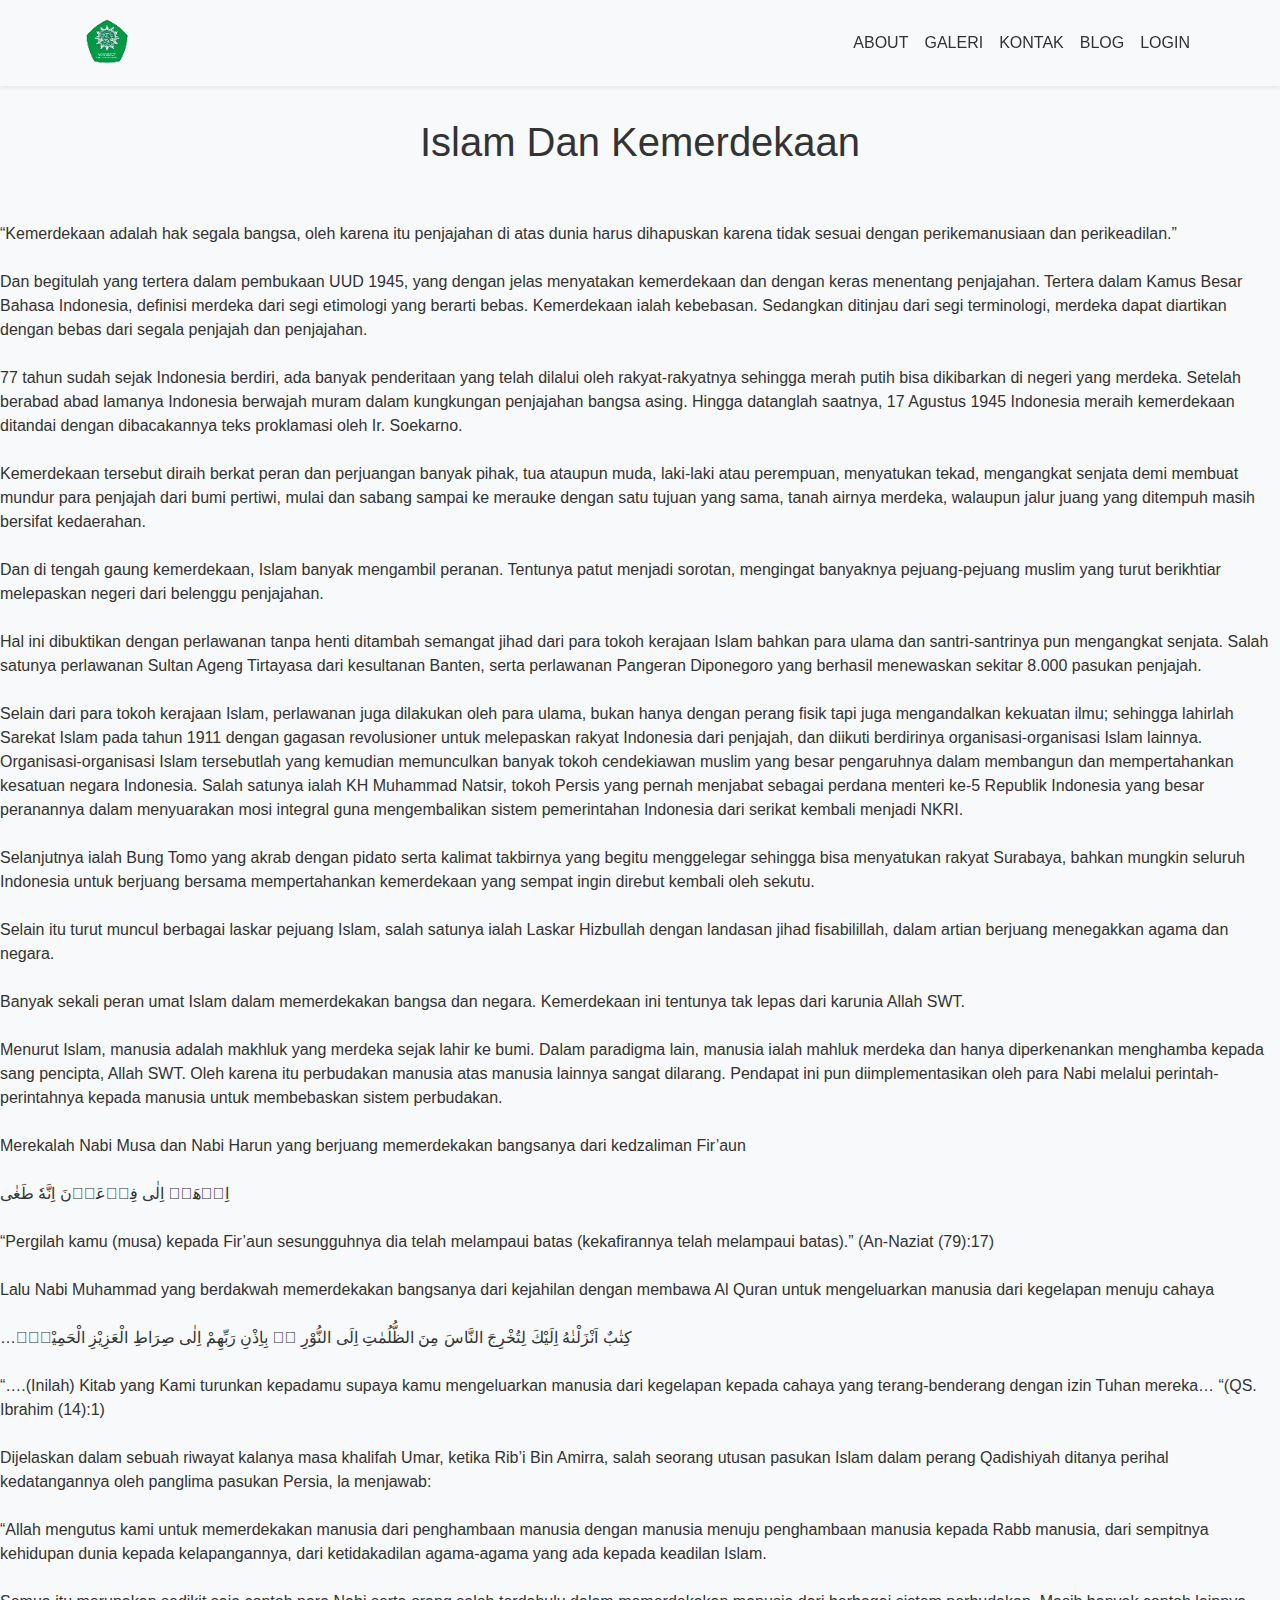
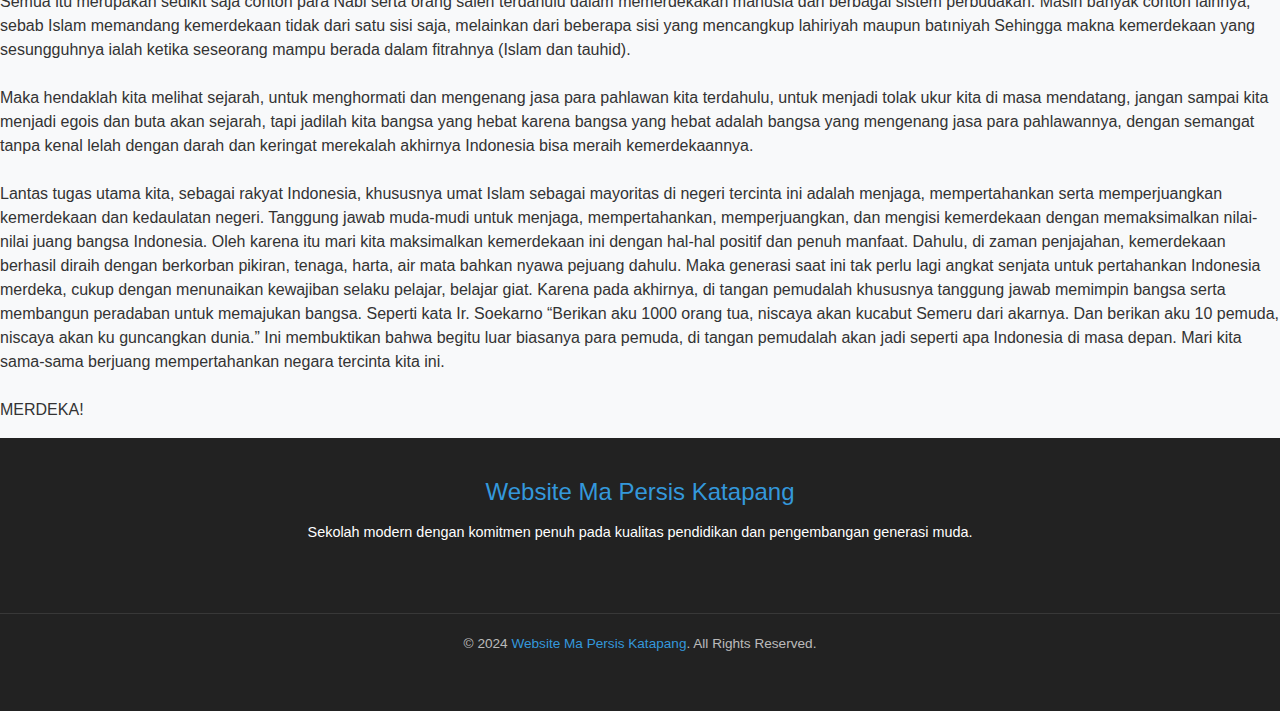
<file: artikel1.html>
<!DOCTYPE html>
<html lang="en">
<head>
    <meta charset="UTF-8">
    <meta name="viewport" content="width=device-width, initial-scale=1.0">
    <title>Website Sekolah</title>
    <!-- Bootstrap CSS -->
    <link href="https://cdn.jsdelivr.net/npm/bootstrap@5.3.0-alpha3/dist/css/bootstrap.min.css" rel="stylesheet">
    <link rel="stylesheet" href="style.css">
</head>
<body>

    <!-- Navbar -->
    <nav class="navbar navbar-expand-lg navbar-light bg-light fixed-top shadow-sm">
        <div class="container">
            <img src="download-compresskaru.com (5).png" class="navbar-brand">
            <button class="navbar-toggler" type="button" data-bs-toggle="collapse" data-bs-target="#navbarNav" aria-controls="navbarNav" aria-expanded="false" aria-label="Toggle navigation">
                <span class="navbar-toggler-icon"></span>
            </button>
            <div class="collapse navbar-collapse" id="navbarNav">
                <ul class="navbar-nav ms-auto">
                    <li class="nav-item"><a class="nav-link" href="index.html">About</a></li>
                    <li class="nav-item"><a class="nav-link" href="index.html">Galeri</a></li>
                    <li class="nav-item"><a class="nav-link" href="index.html">Kontak</a></li>
                    <li class="nav-item"><a class="nav-link" href="index.html">Blog</a></li>
                    <li class="nav-item"><a class="nav-link" href="login.html">Login</a></li>
                </ul>
            </div>
            
        </div>
    </nav>

    <br>
    <br>
    <div class="text-center">
        <h1>Islam Dan Kemerdekaan</h1>
    </div>
<br><br>
    <div>
        <p>“Kemerdekaan adalah hak segala bangsa, oleh karena itu penjajahan di atas dunia harus dihapuskan karena tidak sesuai dengan perikemanusiaan dan perikeadilan.”
            <br>
            
            <br>
            Dan begitulah yang tertera dalam pembukaan UUD 1945, yang dengan jelas menyatakan kemerdekaan dan dengan keras menentang penjajahan. Tertera dalam Kamus Besar Bahasa Indonesia, definisi merdeka dari segi etimologi yang berarti bebas. Kemerdekaan ialah kebebasan. Sedangkan ditinjau dari segi terminologi, merdeka dapat diartikan dengan bebas dari segala penjajah dan penjajahan.
            <br><br>
            77 tahun sudah sejak Indonesia berdiri, ada banyak penderitaan yang telah dilalui oleh rakyat-rakyatnya sehingga merah putih bisa dikibarkan di negeri yang merdeka. Setelah berabad abad lamanya Indonesia berwajah muram dalam kungkungan penjajahan bangsa asing. Hingga datanglah saatnya, 17 Agustus 1945 Indonesia meraih kemerdekaan ditandai dengan dibacakannya teks proklamasi oleh Ir. Soekarno.
            <br><br>
            Kemerdekaan tersebut diraih berkat peran dan perjuangan banyak pihak, tua ataupun muda, laki-laki atau perempuan, menyatukan tekad, mengangkat senjata demi membuat mundur para penjajah dari bumi pertiwi, mulai dan sabang sampai ke merauke dengan satu tujuan yang sama, tanah airnya merdeka, walaupun jalur juang yang ditempuh masih bersifat kedaerahan.
            <br><br>
            Dan di tengah gaung kemerdekaan, Islam banyak mengambil peranan. Tentunya patut menjadi sorotan, mengingat banyaknya pejuang-pejuang muslim yang turut berikhtiar melepaskan negeri dari belenggu penjajahan.
            <br><br>
            Hal ini dibuktikan dengan perlawanan tanpa henti ditambah semangat jihad dari para tokoh kerajaan Islam bahkan para ulama dan santri-santrinya pun mengangkat senjata. Salah satunya perlawanan Sultan Ageng Tirtayasa dari kesultanan Banten, serta perlawanan Pangeran Diponegoro yang berhasil menewaskan sekitar 8.000 pasukan penjajah.
            <br><br>
            Selain dari para tokoh kerajaan Islam, perlawanan juga dilakukan oleh para ulama, bukan hanya dengan perang fisik tapi juga mengandalkan kekuatan ilmu; sehingga lahirlah Sarekat Islam pada tahun 1911 dengan gagasan revolusioner untuk melepaskan rakyat Indonesia dari penjajah, dan diikuti berdirinya organisasi-organisasi Islam lainnya. Organisasi-organisasi Islam tersebutlah yang kemudian memunculkan banyak tokoh cendekiawan muslim yang besar pengaruhnya dalam membangun dan mempertahankan kesatuan negara Indonesia. Salah satunya ialah KH Muhammad Natsir, tokoh Persis yang pernah menjabat sebagai perdana menteri ke-5 Republik Indonesia yang besar peranannya dalam menyuarakan mosi integral guna mengembalikan sistem pemerintahan Indonesia dari serikat kembali menjadi NKRI.
            <br><br>
            Selanjutnya ialah Bung Tomo yang akrab dengan pidato serta kalimat takbirnya yang begitu menggelegar sehingga bisa menyatukan rakyat Surabaya, bahkan mungkin seluruh Indonesia untuk berjuang bersama mempertahankan kemerdekaan yang sempat ingin direbut kembali oleh sekutu.
            <br><br>
            Selain itu turut muncul berbagai laskar pejuang Islam, salah satunya ialah Laskar Hizbullah dengan landasan jihad fisabilillah, dalam artian berjuang menegakkan agama dan negara.
            <br><br>
            Banyak sekali peran umat Islam dalam memerdekakan bangsa dan negara. Kemerdekaan ini tentunya tak lepas dari karunia Allah SWT.
            <br><br>
            Menurut Islam, manusia adalah makhluk yang merdeka sejak lahir ke bumi. Dalam paradigma lain, manusia ialah mahluk merdeka dan hanya diperkenankan menghamba kepada sang pencipta, Allah SWT. Oleh karena itu perbudakan manusia atas manusia lainnya sangat dilarang. Pendapat ini pun diimplementasikan oleh para Nabi melalui perintah-perintahnya kepada manusia untuk membebaskan sistem perbudakan.
            <br><br>
            Merekalah Nabi Musa dan Nabi Harun yang berjuang memerdekakan bangsanya dari kedzaliman Fir’aun
            <br><br>
            اِذۡهَبۡ اِلٰى فِرۡعَوۡنَ اِنَّهٗ طَغٰى
            <br><br>
            “Pergilah kamu (musa) kepada Fir’aun sesungguhnya dia telah melampaui batas (kekafirannya telah melampaui batas).” (An-Naziat (79):17)
            <br><br>
            Lalu Nabi Muhammad yang berdakwah memerdekakan bangsanya dari kejahilan dengan membawa Al Quran untuk mengeluarkan manusia dari kegelapan menuju cahaya
            <br><br>
            …كِتٰبٌ اَنْزَلْنٰهُ اِلَيْكَ لِتُخْرِجَ النَّاسَ مِنَ الظُّلُمٰتِ اِلَى النُّوْرِ ەۙ بِاِذْنِ رَبِّهِمْ اِلٰى صِرَاطِ الْعَزِيْزِ الْحَمِيْدِۙ
            <br><br>
             “….(Inilah) Kitab yang Kami turunkan kepadamu supaya kamu mengeluarkan manusia dari kegelapan kepada cahaya yang terang-benderang dengan izin Tuhan mereka… “(QS. Ibrahim (14):1)
            <br><br>
            Dijelaskan dalam sebuah riwayat kalanya masa khalifah Umar, ketika Rib’i Bin Amirra, salah seorang utusan pasukan Islam dalam perang Qadishiyah ditanya perihal kedatangannya oleh panglima pasukan Persia, la menjawab:
            <br><br>
            “Allah mengutus kami untuk memerdekakan manusia dari penghambaan manusia dengan manusia menuju penghambaan manusia kepada Rabb manusia, dari sempitnya kehidupan dunia kepada kelapangannya, dari ketidakadilan agama-agama yang ada kepada keadilan Islam.
            <br><br>
            Semua itu merupakan sedikit saja contoh para Nabi serta orang saleh terdahulu dalam memerdekakan manusia dari berbagai sistem perbudakan. Masih banyak contoh lainnya, sebab Islam memandang kemerdekaan tidak dari satu sisi saja, melainkan dari beberapa sisi yang mencangkup lahiriyah maupun batıniyah Sehingga makna kemerdekaan yang sesungguhnya ialah ketika seseorang mampu berada dalam fitrahnya (Islam dan tauhid).
            <br><br>
            Maka hendaklah kita melihat sejarah, untuk menghormati dan mengenang jasa para pahlawan kita terdahulu, untuk menjadi tolak ukur kita di masa mendatang, jangan sampai kita menjadi egois dan buta akan sejarah, tapi jadilah kita bangsa yang hebat karena bangsa yang hebat adalah bangsa yang mengenang jasa para pahlawannya, dengan semangat tanpa kenal lelah dengan darah dan keringat merekalah akhirnya Indonesia bisa meraih kemerdekaannya.
            <br><br>
            Lantas tugas utama kita, sebagai rakyat Indonesia, khususnya umat Islam sebagai mayoritas di negeri tercinta ini adalah menjaga, mempertahankan serta memperjuangkan kemerdekaan dan kedaulatan negeri. Tanggung jawab muda-mudi untuk menjaga, mempertahankan, memperjuangkan, dan mengisi kemerdekaan dengan memaksimalkan nilai-nilai juang bangsa Indonesia. Oleh karena itu mari kita maksimalkan kemerdekaan ini dengan hal-hal positif dan penuh manfaat. Dahulu, di zaman penjajahan, kemerdekaan berhasil diraih dengan berkorban pikiran, tenaga, harta, air mata bahkan nyawa pejuang dahulu. Maka generasi saat ini tak perlu lagi angkat senjata untuk pertahankan Indonesia merdeka, cukup dengan menunaikan kewajiban selaku pelajar, belajar giat. Karena pada akhirnya, di tangan pemudalah khususnya tanggung jawab memimpin bangsa serta membangun peradaban untuk memajukan bangsa. Seperti kata Ir. Soekarno “Berikan aku 1000 orang tua, niscaya akan kucabut Semeru dari akarnya. Dan berikan aku 10 pemuda, niscaya akan ku guncangkan dunia.” Ini membuktikan bahwa begitu luar biasanya para pemuda, di tangan pemudalah akan jadi seperti apa Indonesia di masa depan. Mari kita sama-sama berjuang mempertahankan negara tercinta kita ini.
            <br>
            <br>
             MERDEKA!</p>
    </div>
    
  <footer>
        <div class="footer-content">
          <h4>Website Ma Persis Katapang</h4>
          <p>Sekolah modern dengan komitmen penuh pada kualitas pendidikan dan pengembangan generasi muda.</p>
          <div class="social-icons">
            <a href="#"><i class="fab fa-facebook-f"></i></a>
            <a href="#"><i class="fab fa-twitter"></i></a>
            <a href="#"><i class="fab fa-instagram"></i></a>
            <a href="#"><i class="fab fa-linkedin"></i></a>
          </div>
        </div>
        <div class="footer-bottom">
          <p>© 2024 <span>Website Ma Persis Katapang</span>. All Rights Reserved.</p>
        </div>
      </footer>
      
   

    <!-- Bootstrap JS -->
    <script src="https://cdn.jsdelivr.net/npm/bootstrap@5.3.0-alpha3/dist/js/bootstrap.bundle.min.js"></script>
</file>
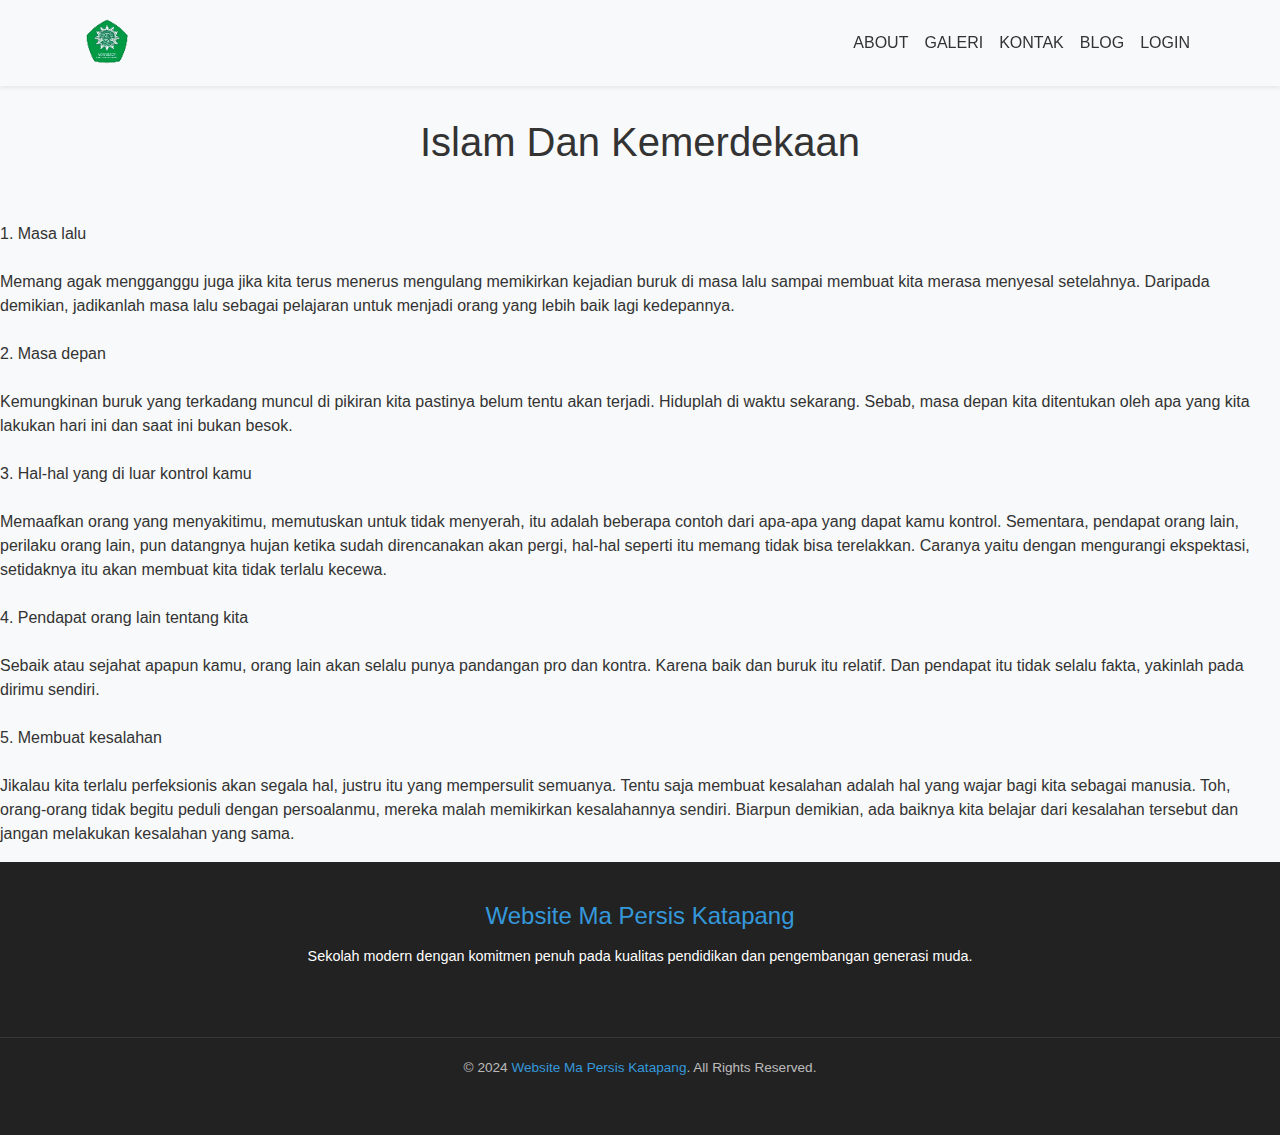
<file: artikel2.html>
<!DOCTYPE html>
<html lang="en">
<head>
    <meta charset="UTF-8">
    <meta name="viewport" content="width=device-width, initial-scale=1.0">
    <title>Website Sekolah</title>
    <!-- Bootstrap CSS -->
    <link href="https://cdn.jsdelivr.net/npm/bootstrap@5.3.0-alpha3/dist/css/bootstrap.min.css" rel="stylesheet">
    <link rel="stylesheet" href="style.css">
</head>
<body>

    <!-- Navbar -->
    <nav class="navbar navbar-expand-lg navbar-light bg-light fixed-top shadow-sm">
        <div class="container">
            <img src="download-compresskaru.com (5).png" class="navbar-brand">
            <button class="navbar-toggler" type="button" data-bs-toggle="collapse" data-bs-target="#navbarNav" aria-controls="navbarNav" aria-expanded="false" aria-label="Toggle navigation">
                <span class="navbar-toggler-icon"></span>
            </button>
            <div class="collapse navbar-collapse" id="navbarNav">
                <ul class="navbar-nav ms-auto">
                    <li class="nav-item"><a class="nav-link" href="index.html">About</a></li>
                    <li class="nav-item"><a class="nav-link" href="index.html">Galeri</a></li>
                    <li class="nav-item"><a class="nav-link" href="index.html">Kontak</a></li>
                    <li class="nav-item"><a class="nav-link" href="index.html">Blog</a></li>
                    <li class="nav-item"><a class="nav-link" href="login.html">Login</a></li>
                </ul>
            </div>
            
        </div>
    </nav>

    <br>
    <br>
    <div class="text-center">
        <h1>Islam Dan Kemerdekaan</h1>
    </div>
<br><br>
    <div>
        <p>1. Masa lalu
            <br><br>
            Memang agak mengganggu juga jika kita terus menerus mengulang memikirkan kejadian buruk di masa lalu sampai membuat kita merasa menyesal setelahnya. Daripada demikian, jadikanlah masa lalu sebagai pelajaran untuk menjadi orang yang lebih baik lagi kedepannya.
            <br><br>
            2. Masa depan
            <br><br>
            Kemungkinan buruk yang terkadang muncul di pikiran kita pastinya belum tentu akan terjadi. Hiduplah di waktu sekarang. Sebab, masa depan kita ditentukan oleh apa yang kita lakukan hari ini dan saat ini bukan besok.
            <br><br>
            3. Hal-hal yang di luar kontrol kamu
            <br><br>
            Memaafkan orang yang menyakitimu, memutuskan untuk tidak menyerah, itu adalah beberapa contoh dari apa-apa yang dapat kamu kontrol. Sementara, pendapat orang lain, perilaku orang lain, pun datangnya hujan ketika sudah direncanakan akan pergi, hal-hal seperti itu memang tidak bisa terelakkan. Caranya yaitu dengan mengurangi ekspektasi, setidaknya itu akan membuat kita tidak terlalu kecewa.
            <br><br>
            4. Pendapat orang lain tentang kita
            <br><br>
            Sebaik atau sejahat apapun kamu, orang lain akan selalu punya pandangan pro dan kontra. Karena baik dan buruk itu relatif. Dan pendapat itu tidak selalu fakta, yakinlah pada dirimu sendiri.
            <br><br>
            5. Membuat kesalahan
            <br><br>
            Jikalau kita terlalu perfeksionis akan segala hal, justru itu yang mempersulit semuanya. Tentu saja membuat kesalahan adalah hal yang wajar bagi kita sebagai manusia. Toh, orang-orang tidak begitu peduli dengan persoalanmu, mereka malah memikirkan kesalahannya sendiri. Biarpun demikian, ada baiknya kita belajar dari kesalahan tersebut dan jangan melakukan kesalahan yang sama.</p>
    </div>
    
    <footer>
        <div class="footer-content">
          <h4>Website Ma Persis Katapang</h4>
          <p>Sekolah modern dengan komitmen penuh pada kualitas pendidikan dan pengembangan generasi muda.</p>
          <div class="social-icons">
            <a href="#"><i class="fab fa-facebook-f"></i></a>
            <a href="#"><i class="fab fa-twitter"></i></a>
            <a href="#"><i class="fab fa-instagram"></i></a>
            <a href="#"><i class="fab fa-linkedin"></i></a>
          </div>
        </div>
        <div class="footer-bottom">
          <p>© 2024 <span>Website Ma Persis Katapang</span>. All Rights Reserved.</p>
        </div>
      </footer>
      
   

    <!-- Bootstrap JS -->
    <script src="https://cdn.jsdelivr.net/npm/bootstrap@5.3.0-alpha3/dist/js/bootstrap.bundle.min.js"></script>
</file>
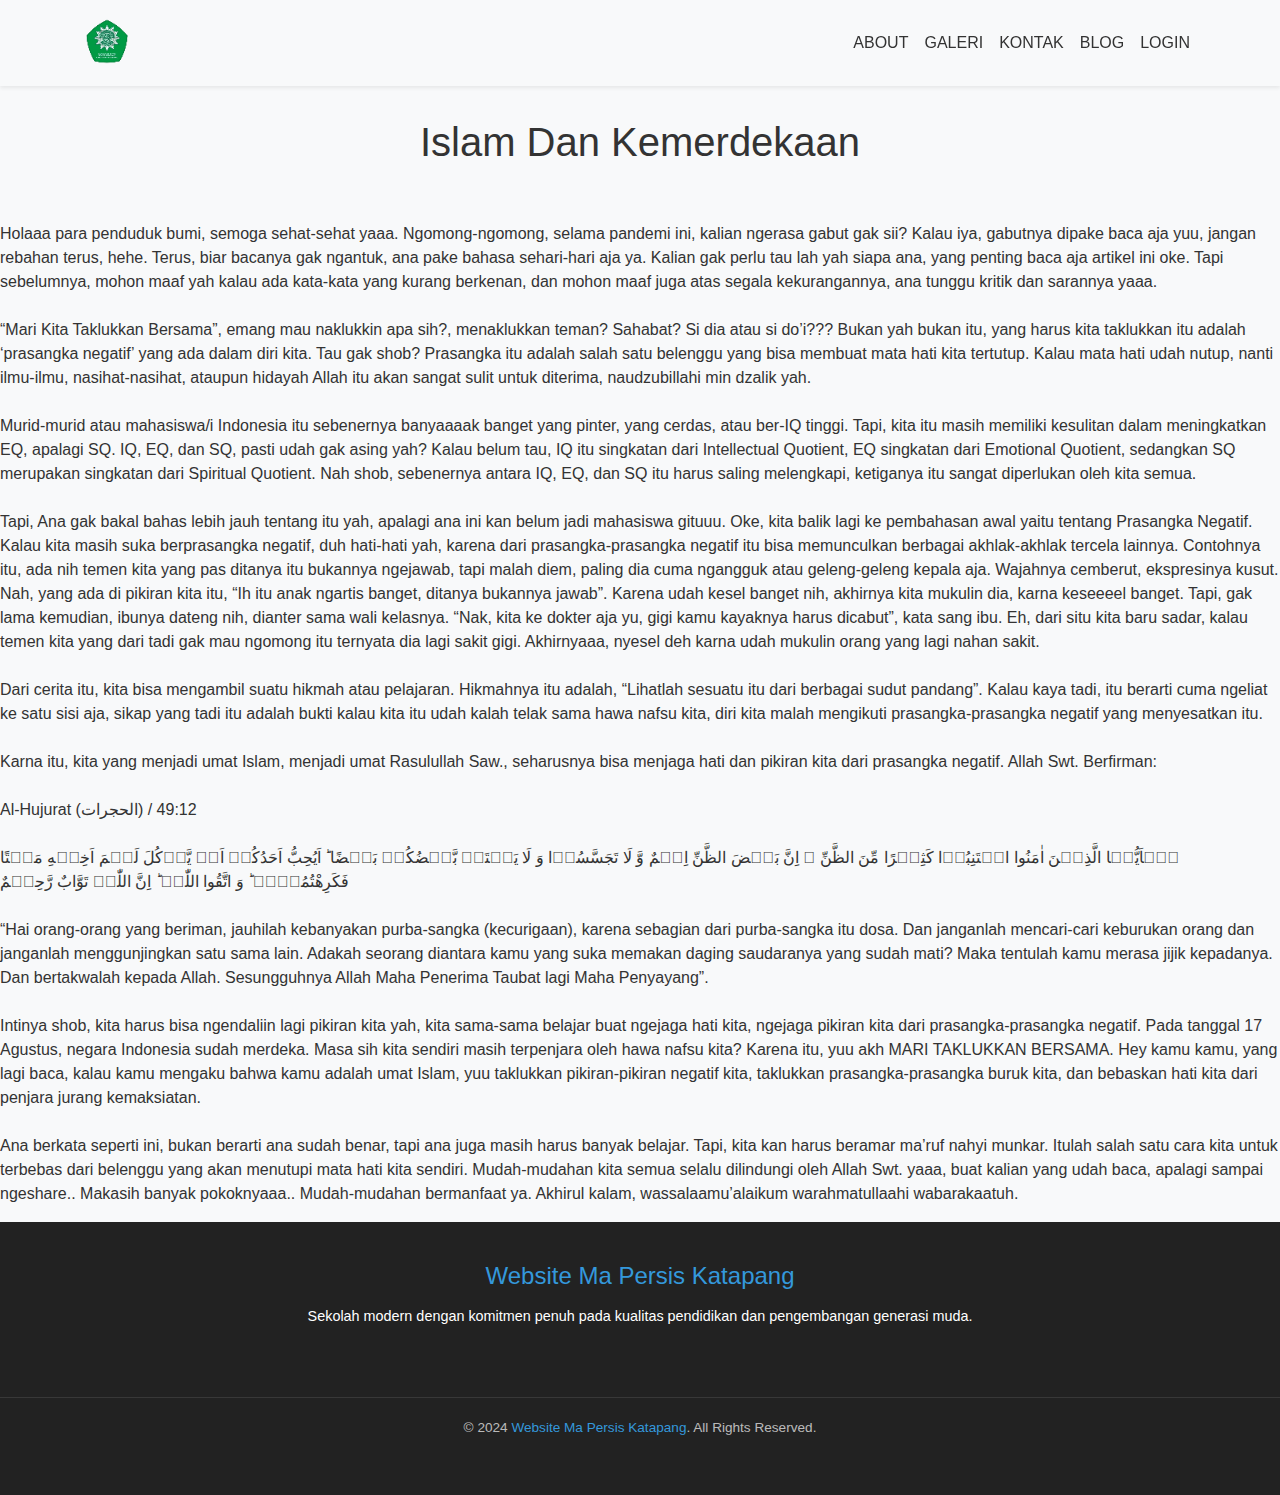
<file: artikel3.html>
<!DOCTYPE html>
<html lang="en">
<head>
    <meta charset="UTF-8">
    <meta name="viewport" content="width=device-width, initial-scale=1.0">
    <title>Website Sekolah</title>
    <!-- Bootstrap CSS -->
    <link href="https://cdn.jsdelivr.net/npm/bootstrap@5.3.0-alpha3/dist/css/bootstrap.min.css" rel="stylesheet">
    <link rel="stylesheet" href="style.css">
</head>
<body>

    <!-- Navbar -->
    <nav class="navbar navbar-expand-lg navbar-light bg-light fixed-top shadow-sm">
        <div class="container">
            <img src="download-compresskaru.com (5).png" class="navbar-brand">
            <button class="navbar-toggler" type="button" data-bs-toggle="collapse" data-bs-target="#navbarNav" aria-controls="navbarNav" aria-expanded="false" aria-label="Toggle navigation">
                <span class="navbar-toggler-icon"></span>
            </button>
            <div class="collapse navbar-collapse" id="navbarNav">
                <ul class="navbar-nav ms-auto">
                    <li class="nav-item"><a class="nav-link" href="index.html">About</a></li>
                    <li class="nav-item"><a class="nav-link" href="index.html">Galeri</a></li>
                    <li class="nav-item"><a class="nav-link" href="index.html">Kontak</a></li>
                    <li class="nav-item"><a class="nav-link" href="index.html">Blog</a></li>
                    <li class="nav-item"><a class="nav-link" href="login.html">Login</a></li>
                </ul>
            </div>
            
        </div>
    </nav>

    <br>
    <br>
    <div class="text-center">
        <h1>Islam Dan Kemerdekaan</h1>
    </div>
<br><br>
    <div>
        <p>Holaaa para penduduk bumi, semoga sehat-sehat yaaa. Ngomong-ngomong, selama pandemi ini, kalian ngerasa gabut gak sii? Kalau iya, gabutnya dipake baca aja yuu, jangan rebahan terus, hehe. Terus, biar bacanya gak ngantuk, ana pake bahasa sehari-hari aja ya. Kalian gak perlu tau lah yah siapa ana, yang penting baca aja artikel ini oke. Tapi sebelumnya, mohon maaf yah kalau ada kata-kata yang kurang berkenan, dan mohon maaf juga atas segala kekurangannya, ana tunggu kritik dan sarannya yaaa.
        <br><br>
            “Mari Kita Taklukkan Bersama”, emang mau naklukkin apa sih?, menaklukkan teman? Sahabat? Si dia atau si do’i??? Bukan yah bukan itu, yang harus kita taklukkan itu adalah ‘prasangka negatif’ yang ada dalam diri kita. Tau gak shob? Prasangka itu adalah salah satu belenggu yang bisa membuat mata hati kita tertutup. Kalau mata hati udah nutup, nanti ilmu-ilmu, nasihat-nasihat, ataupun hidayah Allah itu akan sangat sulit untuk diterima, naudzubillahi min dzalik yah.
        <br><br>
            Murid-murid atau mahasiswa/i Indonesia itu sebenernya banyaaaak banget yang pinter, yang cerdas, atau ber-IQ tinggi. Tapi, kita itu masih memiliki kesulitan dalam meningkatkan EQ, apalagi SQ. IQ, EQ, dan SQ, pasti udah gak asing yah? Kalau belum tau, IQ itu singkatan dari Intellectual Quotient, EQ singkatan dari Emotional Quotient, sedangkan SQ merupakan singkatan dari Spiritual Quotient. Nah shob, sebenernya antara IQ, EQ, dan SQ itu harus saling melengkapi, ketiganya itu sangat diperlukan oleh kita semua.
        <br><br>
            Tapi, Ana gak bakal bahas lebih jauh tentang itu yah, apalagi ana ini kan belum jadi mahasiswa gituuu. Oke, kita balik lagi ke pembahasan awal yaitu tentang Prasangka Negatif. Kalau kita masih suka berprasangka negatif, duh hati-hati yah, karena dari prasangka-prasangka negatif itu bisa memunculkan berbagai akhlak-akhlak tercela lainnya.
            Contohnya itu, ada nih temen kita yang pas ditanya itu bukannya ngejawab, tapi malah diem, paling dia cuma ngangguk atau geleng-geleng kepala aja. Wajahnya cemberut, ekspresinya kusut. Nah, yang ada di pikiran kita itu, “Ih itu anak ngartis banget, ditanya bukannya jawab”. Karena udah kesel banget nih, akhirnya kita mukulin dia, karna keseeeel banget. Tapi, gak lama kemudian, ibunya dateng nih, dianter sama wali kelasnya. “Nak, kita ke dokter aja yu, gigi kamu kayaknya harus dicabut”, kata sang ibu. Eh, dari situ kita baru sadar, kalau temen kita yang dari tadi gak mau ngomong itu ternyata dia lagi sakit gigi. Akhirnyaaa, nyesel deh karna udah mukulin orang yang lagi nahan sakit.
        <br><br>
            Dari cerita itu, kita bisa mengambil suatu hikmah atau pelajaran. Hikmahnya itu adalah, “Lihatlah sesuatu itu dari berbagai sudut pandang”. Kalau kaya tadi, itu berarti cuma ngeliat ke satu sisi aja, sikap yang tadi itu adalah bukti kalau kita itu udah kalah telak sama hawa nafsu kita, diri kita malah mengikuti prasangka-prasangka negatif yang menyesatkan itu.
        <br><br>
            Karna itu, kita yang menjadi umat Islam, menjadi umat Rasulullah Saw., seharusnya bisa menjaga hati dan pikiran kita dari prasangka negatif. Allah Swt. Berfirman:
        <br><br>
            Al-Hujurat (الحجرات) / 49:12
        <br><br>
            یٰۤاَیُّہَا الَّذِیۡنَ اٰمَنُوا اجۡتَنِبُوۡا کَثِیۡرًا مِّنَ الظَّنِّ ۫ اِنَّ بَعۡضَ الظَّنِّ اِثۡمٌ وَّ لَا تَجَسَّسُوۡا وَ لَا یَغۡتَبۡ بَّعۡضُکُمۡ بَعۡضًا ؕ اَیُحِبُّ اَحَدُکُمۡ اَنۡ یَّاۡکُلَ لَحۡمَ اَخِیۡهِ مَیۡتًا فَکَرِهْتُمُوۡہُ ؕ وَ اتَّقُوا اللّٰہَ ؕ اِنَّ اللّٰہَ تَوَّابٌ رَّحِیۡمٌ
        <br><br>
            “Hai orang-orang yang beriman, jauhilah kebanyakan purba-sangka (kecurigaan), karena sebagian dari purba-sangka itu dosa. Dan janganlah mencari-cari keburukan orang dan janganlah menggunjingkan satu sama lain. Adakah seorang diantara kamu yang suka memakan daging saudaranya yang sudah mati? Maka tentulah kamu merasa jijik kepadanya. Dan bertakwalah kepada Allah. Sesungguhnya Allah Maha Penerima Taubat lagi Maha Penyayang”.
        <br><br>
            Intinya shob, kita harus bisa ngendaliin lagi pikiran kita yah, kita sama-sama belajar buat ngejaga hati kita, ngejaga pikiran kita dari prasangka-prasangka negatif. Pada tanggal 17 Agustus, negara Indonesia sudah merdeka. Masa sih kita sendiri masih terpenjara oleh hawa nafsu kita? Karena itu, yuu akh MARI TAKLUKKAN BERSAMA. Hey kamu kamu, yang lagi baca, kalau kamu mengaku bahwa kamu adalah umat Islam, yuu taklukkan pikiran-pikiran negatif kita, taklukkan prasangka-prasangka buruk kita, dan bebaskan hati kita dari penjara jurang kemaksiatan.
        <br><br>
            Ana berkata seperti ini, bukan berarti ana sudah benar, tapi ana juga masih harus banyak belajar. Tapi, kita kan harus beramar ma’ruf nahyi munkar. Itulah salah satu cara kita untuk terbebas dari belenggu yang akan menutupi mata hati kita sendiri. Mudah-mudahan kita semua selalu dilindungi oleh Allah Swt. yaaa, buat kalian yang udah baca, apalagi sampai ngeshare.. Makasih banyak pokoknyaaa.. Mudah-mudahan bermanfaat ya. Akhirul kalam, wassalaamu’alaikum warahmatullaahi wabarakaatuh.</p>
    </div>
    
    <footer>
        <div class="footer-content">
          <h4>Website Ma Persis Katapang</h4>
          <p>Sekolah modern dengan komitmen penuh pada kualitas pendidikan dan pengembangan generasi muda.</p>
          <div class="social-icons">
            <a href="#"><i class="fab fa-facebook-f"></i></a>
            <a href="#"><i class="fab fa-twitter"></i></a>
            <a href="#"><i class="fab fa-instagram"></i></a>
            <a href="#"><i class="fab fa-linkedin"></i></a>
          </div>
        </div>
        <div class="footer-bottom">
          <p>© 2024 <span>Website Ma Persis Katapang</span>. All Rights Reserved.</p>
        </div>
      </footer>
      
   

    <!-- Bootstrap JS -->
    <script src="https://cdn.jsdelivr.net/npm/bootstrap@5.3.0-alpha3/dist/js/bootstrap.bundle.min.js"></script>
</file>
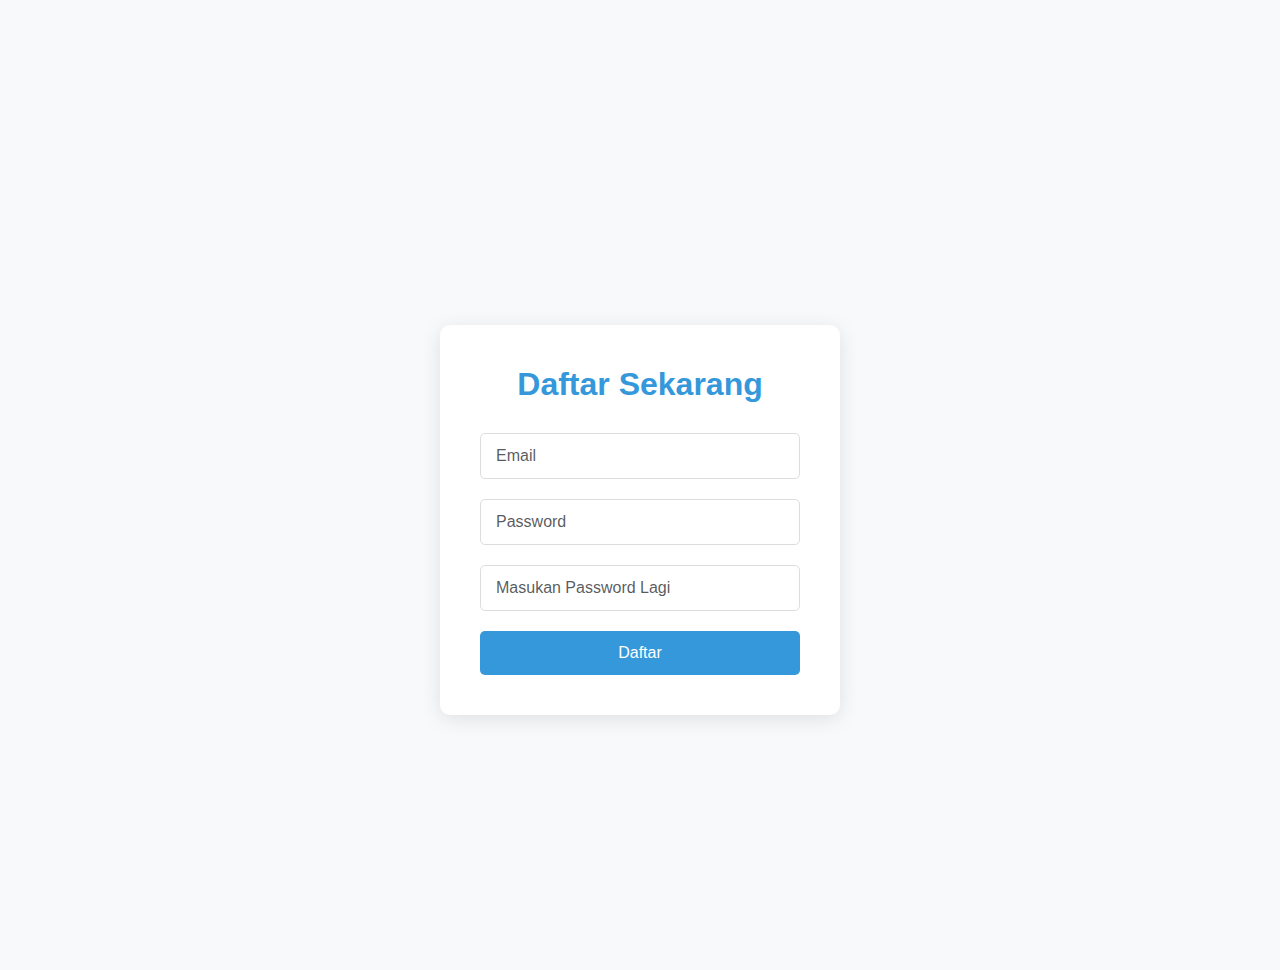
<file: daftar.html>
<!DOCTYPE html>
<html lang="en">
<head>
    <meta charset="UTF-8">
    <meta name="viewport" content="width=device-width, initial-scale=1.0">
    <title>Login - Website Sekolah</title>
    <link href="https://cdn.jsdelivr.net/npm/bootstrap@5.3.0/dist/css/bootstrap.min.css" rel="stylesheet">
    <link href="style.css" rel="stylesheet">
</head>
<body>

<!-- Halaman Login -->
<section id="login-page">
    <div class="login-box">
        <h2>Daftar Sekarang</h2>
        <form action="index.html" method="POST">
            <input type="email" class="form-control" placeholder="Email" required>
            <input type="password" class="form-control" placeholder="Password" required>
            <input type="password" class="form-control" placeholder="Masukan Password Lagi" required>
            <button type="submit">Daftar</button> 
        </form>
      
    </div>
</section>

<script src="https://cdn.jsdelivr.net/npm/bootstrap@5.3.0/dist/js/bootstrap.bundle.min.js"></script>
</body>
</html>
</file>
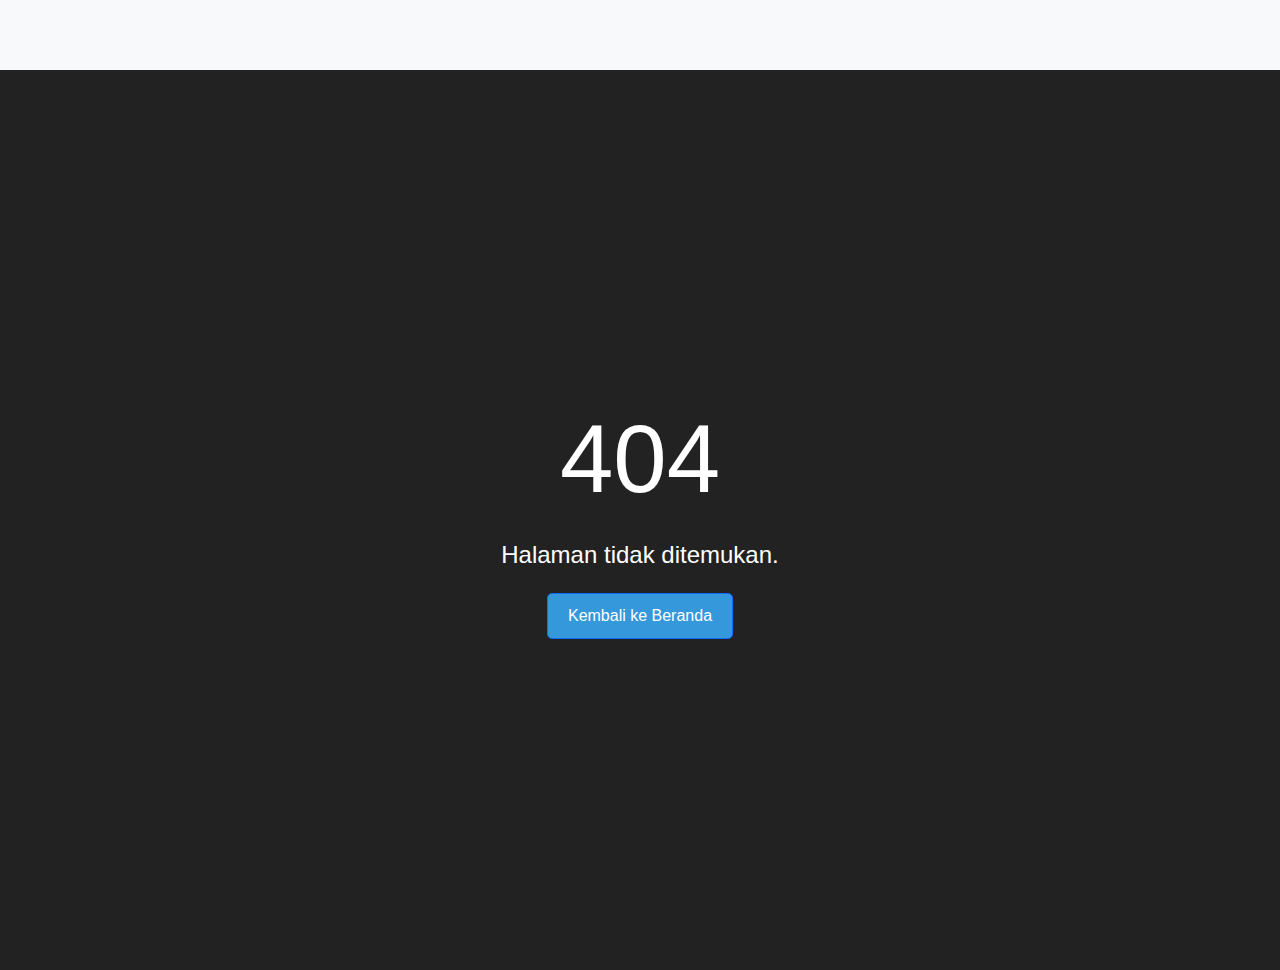
<file: eror.html>
<!DOCTYPE html>
<html lang="en">
<head>
    <meta charset="UTF-8">
    <meta name="viewport" content="width=device-width, initial-scale=1.0">
    <title>404-not found</title>
     <!-- Bootstrap CSS -->
     <link href="https://cdn.jsdelivr.net/npm/bootstrap@5.3.0-alpha3/dist/css/bootstrap.min.css" rel="stylesheet">
     <link rel="stylesheet" href="style.css">
</head>
<body>
     <!-- 404 Section -->
     <section id="error" class="py-5 text-center">
        <div class="container">
            <h1 class="display-1">404</h1>
            <p>Halaman tidak ditemukan.</p>
            <a href="index.HTML" class="btn btn-primary">Kembali ke Beranda</a>
        </div>
    </section>
</body>
</html>

<!-- Bootstrap JS -->
<script src="https://cdn.jsdelivr.net/npm/bootstrap@5.3.0-alpha3/dist/js/bootstrap.bundle.min.js"></script>
</file>
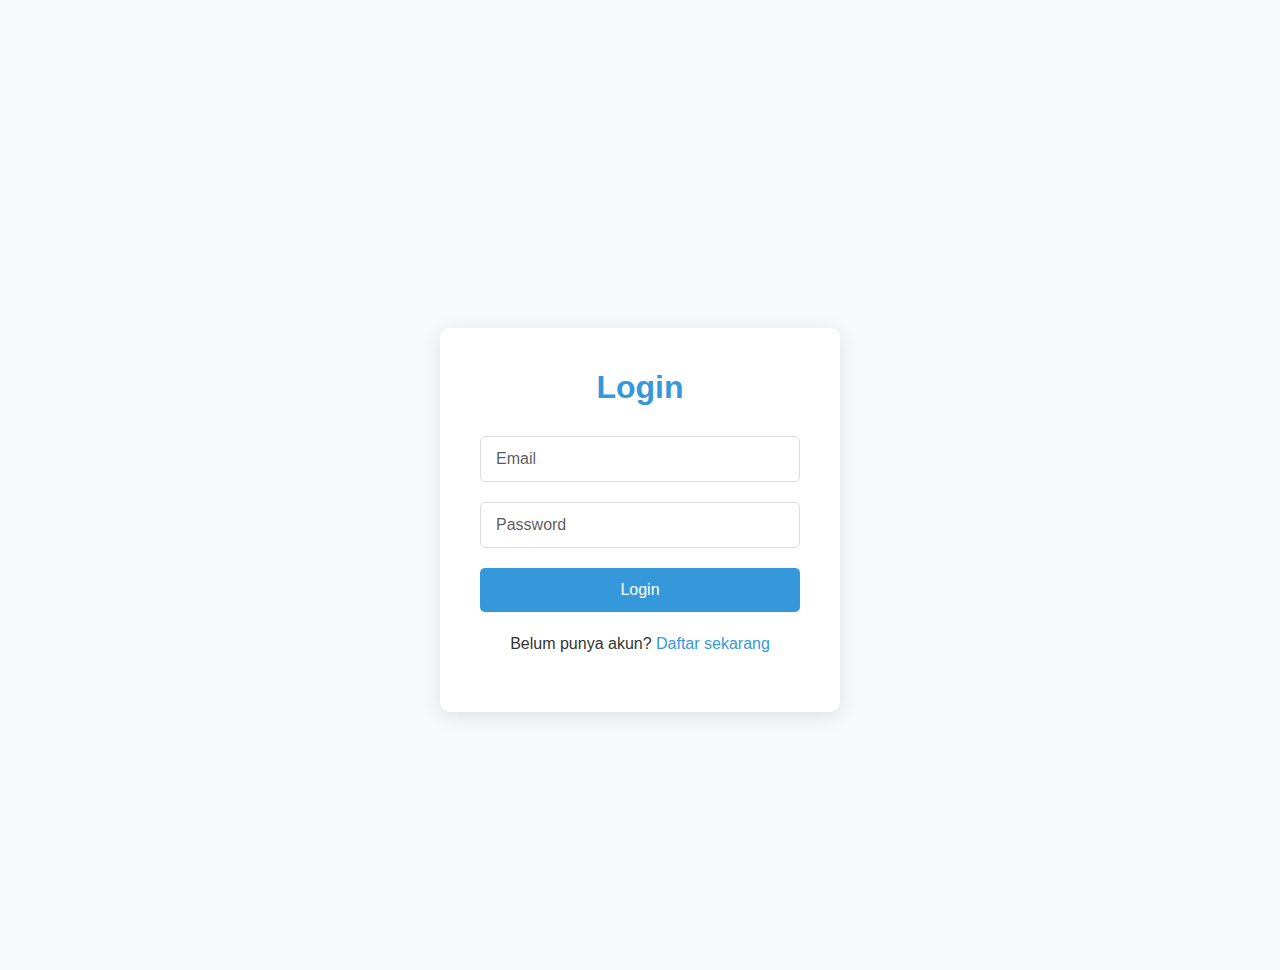
<file: login.html>
<!DOCTYPE html>
<html lang="en">
<head>
    <meta charset="UTF-8">
    <meta name="viewport" content="width=device-width, initial-scale=1.0">
    <title>Login - Website Sekolah</title>
    <link href="https://cdn.jsdelivr.net/npm/bootstrap@5.3.0/dist/css/bootstrap.min.css" rel="stylesheet">
    <link href="style.css" rel="stylesheet">
</head>
<body>

<!-- Halaman Login -->
<section id="login-page">
    <div class="login-box">
        <h2>Login</h2>
        <form action="index.html" method="POST">
            <input type="email" class="form-control" placeholder="Email" required>
            <input type="password" class="form-control" placeholder="Password" required>
            <button type="submit">Login</button>
        </form>
        <p>Belum punya akun? <a href="daftar.html">Daftar sekarang</a></p>
    </div>
</section>

<script src="https://cdn.jsdelivr.net/npm/bootstrap@5.3.0/dist/js/bootstrap.bundle.min.js"></script>
</body>
</html>
</file>
<file: style.css>
* {
  margin: 0;
  padding: 0;
  box-sizing: border-box;
}

body {
  font-family: "Poppins", sans-serif;
  color: #333;
  padding-top: 70px;
  background-color: #f8f9fa;
}

.navbar {
  background-color: #f8f9fa;
  box-shadow: 0 2px 10px rgba(0, 0, 0, 0.1);
  transition: background-color 0.3s ease;
}
.navbar .nav-link {
  color: #333;
  padding: 0.5rem 1rem;
  font-weight: 500;
  text-transform: uppercase;
  transition: color 0.3s ease;
}
.navbar .nav-link:hover {
  color: #3498db;
}
.navbar .navbar-brand {
  color: #3498db;
  padding: 10px 0;
  letter-spacing: 1px;
}
.navbar .navbar-toggler {
  border-color: #3498db;
}
.navbar .navbar-toggler-icon {
  background-image: url("data:image/svg+xml;charset=utf8,%3Csvg xmlns='http://www.w3.org/2000/svg' viewBox='0 0 30 30'%3E%3Cpath stroke='#3498db' stroke-width='2' d='M4 7h22M4 15h22M4 23h22'/%3E%3C/svg%3E");
}

#hero {
  height: 100vh;
  background: linear-gradient(to right, #3498db, #2ecc71);
  color: white;
  display: flex;
  justify-content: center;
  align-items: center;
  text-align: center;
  position: relative;
  z-index: 1;
}
#hero h1 {
  font-size: 4rem;
  margin-bottom: 20px;
  animation: fadeInDown 0.3s ease-in-out;
}
#hero p {
  font-size: 1.25rem;
  margin-bottom: 30px;
  animation: fadeInUp 0.3s ease-in-out;
}
#hero .btn-primary {
  background-color: #2ecc71;
  border: none;
  padding: 0.75rem 2rem;
  font-size: 1.1rem;
  transition: background-color 0.3s ease-in-out;
}
#hero .btn-primary:hover {
  background-color: #217dbb;
}

#about {
  padding: 60px 0;
}
#about .container .row .col-md-6 img {
  max-width: 100%;
  border-radius: 10px;
  transition: transform 0.3s ease-in-out;
}
#about .container .row .col-md-6 img:hover {
  transform: scale(1.05);
}

#gallery {
  background-color: #f8f9fa;
  padding: 60px 0;
  text-align: center;
}
#gallery h2 {
  margin-bottom: 30px;
}
#gallery img {
  border-radius: 10px;
  transition: transform 0.3s ease-in-out;
}
#gallery img:hover {
  transform: scale(1.1);
}

#contact {
  padding: 60px 0;
}
#contact .form-control {
  border-radius: 5px;
  transition: border-color 0.3s ease-in-out;
}
#contact .form-control:focus {
  border-color: #3498db;
  box-shadow: 0 0 5px rgba(52, 152, 219, 0.5);
}
#contact button {
  background-color: #3498db;
  color: white;
  transition: background-color 0.3s ease-in-out;
}
#contact button:hover {
  background-color: #217dbb;
}

#blog {
  background-color: #f8f9fa;
  padding: 60px 0;
  text-decoration: none;
  color: #333;
}
#blog h2 {
  margin-bottom: 40px;
  color: #333;
  text-decoration-color: black;
}
#blog .row .col-md-4 {
  transition: transform 0.3s ease-in-out;
}
#blog .row .col-md-4:hover {
  transform: translateY(-10px);
}

#table {
  padding: 60px 0;
}
#table table thead {
  background-color: #3498db;
  color: white;
}
#table table thead th {
  padding: 10px;
}
#table table tbody tr:hover {
  background-color: #217dbb;
  color: white;
}
#table table tbody tr td {
  padding: 10px;
}

#login-page {
  min-height: 100vh;
  display: flex;
  justify-content: center;
  align-items: center;
  background-color: #f8f9fa;
}
#login-page .login-box {
  background-color: white;
  padding: 40px;
  border-radius: 10px;
  box-shadow: 0 4px 20px rgba(0, 0, 0, 0.1);
  text-align: center;
  max-width: 400px;
  width: 100%;
}
#login-page .login-box h2 {
  margin-bottom: 30px;
  color: #3498db;
  font-weight: 700;
}
#login-page .login-box .form-control {
  margin-bottom: 20px;
  padding: 10px 15px;
  border-radius: 5px;
  border: 1px solid #ddd;
  transition: border-color 0.3s ease-in-out;
}
#login-page .login-box .form-control:focus {
  border-color: #3498db;
  box-shadow: 0 0 5px rgba(52, 152, 219, 0.5);
}
#login-page .login-box button {
  background-color: #3498db;
  color: white;
  border: none;
  padding: 10px 20px;
  width: 100%;
  border-radius: 5px;
  transition: background-color 0.3s ease-in-out;
}
#login-page .login-box button:hover {
  background-color: #217dbb;
}
#login-page .login-box p {
  margin-top: 20px;
  color: #333;
}
#login-page .login-box p a {
  color: #3498db;
  text-decoration: none;
  font-weight: 500;
  transition: color 0.3s ease-in-out;
}
#login-page .login-box p a:hover {
  color: #217dbb;
}

#error {
  background-color: #222;
  color: white;
  height: 100vh;
  display: flex;
  justify-content: center;
  align-items: center;
  flex-direction: column;
}
#error h1 {
  font-size: 6rem;
  margin-bottom: 20px;
  animation: fadeIn 0.3s ease-in-out;
}
#error p {
  font-size: 1.5rem;
  margin-bottom: 20px;
  animation: fadeIn 0.3s ease-in-out;
}
#error a {
  background-color: #3498db;
  color: white;
  padding: 10px 20px;
  text-decoration: none;
  border-radius: 5px;
  transition: background-color 0.3s ease-in-out;
}
#error a:hover {
  background-color: #217dbb;
}

@keyframes fadeInDown {
  0% {
    opacity: 0;
    transform: translateY(-20px);
  }
  100% {
    opacity: 1;
    transform: translateY(0);
  }
}
@keyframes fadeInUp {
  0% {
    opacity: 0;
    transform: translateY(20px);
  }
  100% {
    opacity: 1;
    transform: translateY(0);
  }
}
@keyframes fadeIn {
  0% {
    opacity: 0;
  }
  100% {
    opacity: 1;
  }
}
footer {
  background-color: #222;
  color: white;
  padding: 40px 0;
  text-align: center;
}
footer .footer-content {
  display: flex;
  flex-direction: column;
  align-items: center;
}
footer .footer-content h4 {
  margin-bottom: 15px;
  font-size: 1.5rem;
  color: #3498db;
}
footer .footer-content p {
  font-size: 0.9rem;
  margin-bottom: 20px;
}
footer .footer-content a {
  color: white;
  text-decoration: none;
  transition: color 0.3s ease-in-out;
}
footer .footer-content a:hover {
  color: #2ecc71;
}
footer .footer-content .social-icons {
  display: flex;
  justify-content: center;
  margin-top: 20px;
}
footer .footer-content .social-icons a {
  margin: 0 10px;
  font-size: 1.5rem;
  color: white;
  transition: transform 0.3s ease-in-out;
}
footer .footer-content .social-icons a:hover {
  transform: scale(1.2);
  color: #2ecc71;
}
footer .footer-content .social-icons a i {
  transition: color 0.3s ease-in-out;
}
footer .footer-bottom {
  margin-top: 30px;
  border-top: 1px solid rgba(255, 255, 255, 0.1);
  padding-top: 20px;
  font-size: 0.85rem;
  color: rgba(255, 255, 255, 0.7);
}
footer .footer-bottom span {
  color: #3498db;
}/*# sourceMappingURL=pppp.css.map */
</file>
